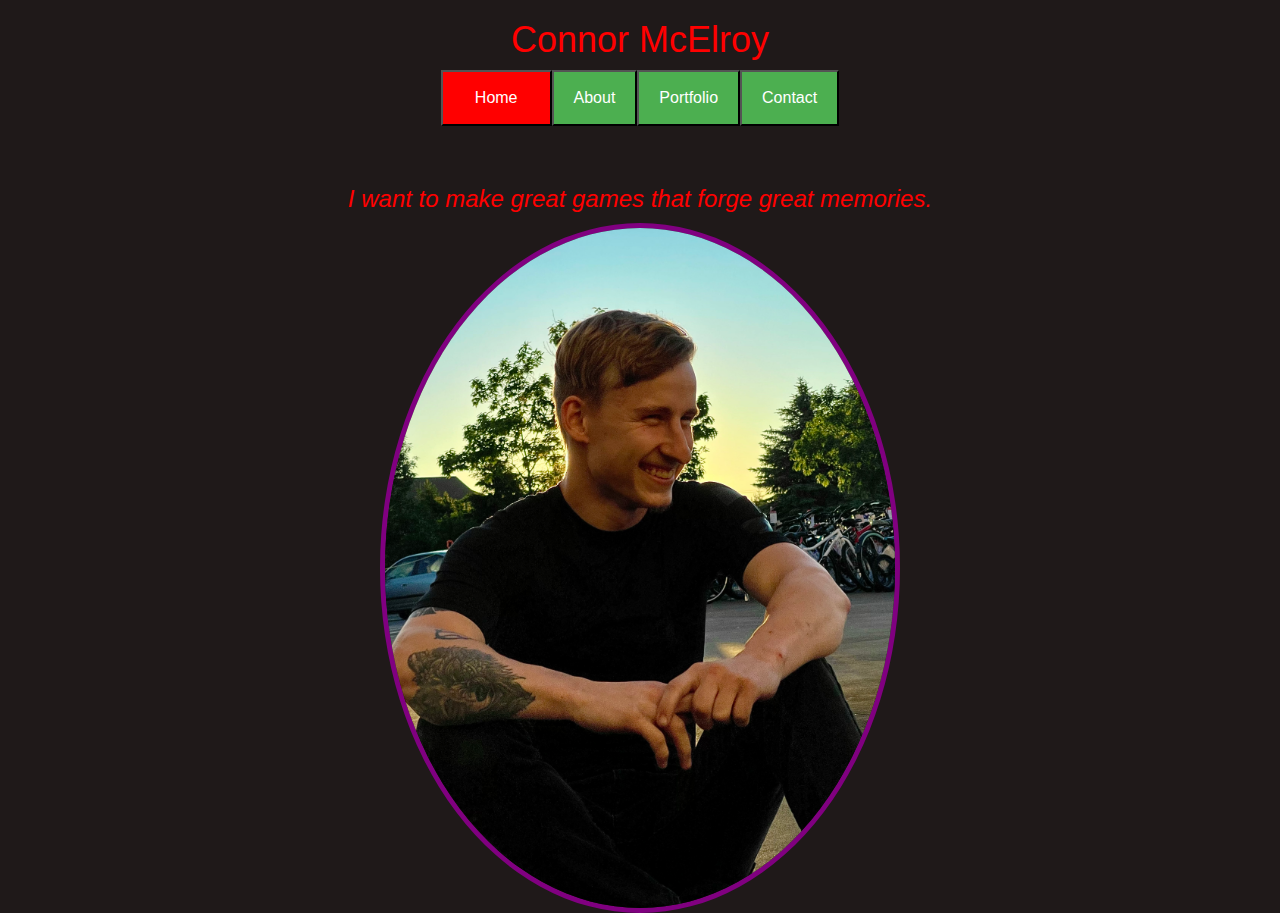
<file: src/index.html>
<!DOCTYPE html>

<html>
    <head>
        <meta charset="utf-8">
        <meta name="viewport" content="width=device-width, initial-scale=1">
        <title>Home</title>
        <link href="https://cdn.jsdelivr.net/npm/bootstrap@5.3.0-alpha1/dist/css/bootstrap.min.css" rel="stylesheet" integrity="sha384-GLhlTQ8iRABdZLl6O3oVMWSktQOp6b7In1Zl3/Jr59b6EGGoI1aFkw7cmDA6j6gD" crossorigin="anonymous">
        <link rel="stylesheet" href="https://maxcdn.bootstrapcdn.com/bootstrap/3.3.7/css/bootstrap.min.css">
        <script src="https://ajax.googleapis.com/ajax/libs/jquery/3.2.1/jquery.min.js"></script>
        <script src="https://maxcdn.bootstrapcdn.com/bootstrap/3.3.7/js/bootstrap.min.js"></script>
        <link rel="stylesheet" href="prim.css">
    </head>
    <body>
        <!--header-->
        <div>
            <h1>Connor McElroy</h1>
        </div>

        <!--nav-->
        <div class="bar">
            <button class = "button_active"; onclick = "window.location.href = 'index.html';">Home</button>
            <button onclick = "window.location.href = 'about.html';">About</button>
            <button onclick = "window.location.href = 'portfolio.html';">Portfolio</button>
            <button onclick = "window.location.href = 'contact.html';">Contact</button>
        </div><br><br>

        <!--tagline-->
        <div class="border p-20 mb-3 border-danger border-5">
            <h3>I want to make great games that forge great memories.</h3>
        </div>

        <!--profile-->
        <div class = "index">
            <br><img class = "img1"; src="../imgs/cm.jpg" alt="Connor McElroy">
        </div>
        
        <script src="" async defer></script>
    </body>
</html>
</file>
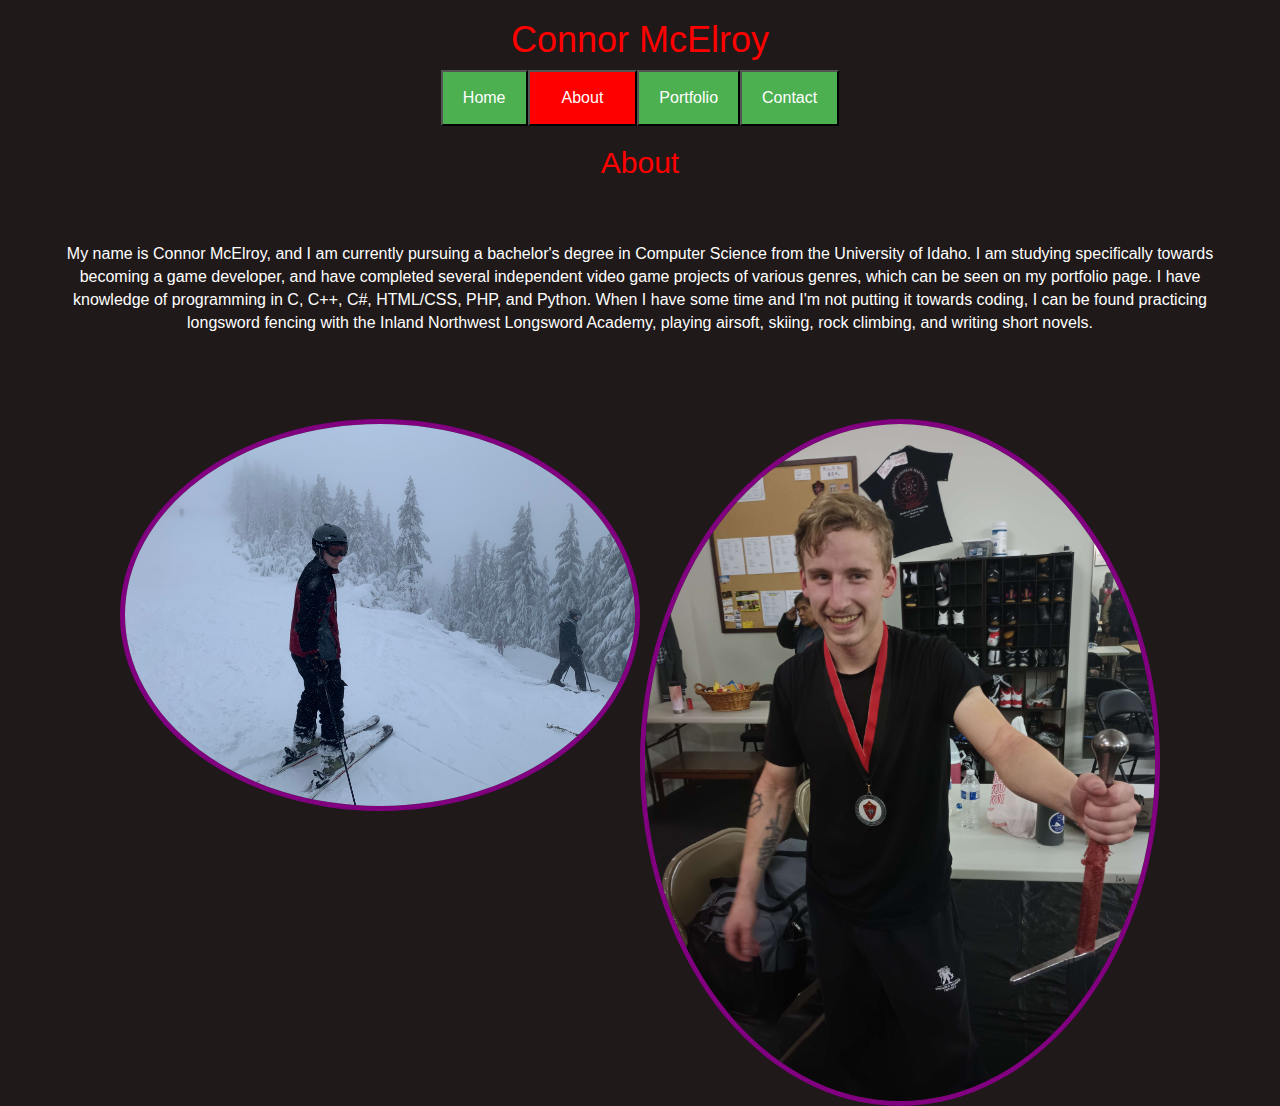
<file: src/about.html>
<!DOCTYPE html>

<html>
    <head>
        <meta charset="utf-8">
        <meta name="viewport" content="width=device-width, initial-scale=1">
        <title>About</title>
        <link href="https://cdn.jsdelivr.net/npm/bootstrap@5.3.0-alpha1/dist/css/bootstrap.min.css" rel="stylesheet" integrity="sha384-GLhlTQ8iRABdZLl6O3oVMWSktQOp6b7In1Zl3/Jr59b6EGGoI1aFkw7cmDA6j6gD" crossorigin="anonymous">
        <link rel="stylesheet" href="https://maxcdn.bootstrapcdn.com/bootstrap/3.3.7/css/bootstrap.min.css">
        <script src="https://ajax.googleapis.com/ajax/libs/jquery/3.2.1/jquery.min.js"></script>
        <script src="https://maxcdn.bootstrapcdn.com/bootstrap/3.3.7/js/bootstrap.min.js"></script>
        <link rel="stylesheet" href="prim.css">
    </head>
    <body>
        <!--header-->
        <div>
            <h1>Connor McElroy</h1>
        </div>

        <!--nav-->
        <div class="bar">
            <button onclick = "window.location.href = 'index.html';">Home</button>
            <button class = "button_active"; onclick = "window.location.href = 'about.html';">About</button>
            <button onclick = "window.location.href = 'portfolio.html';">Portfolio</button>
            <button onclick = "window.location.href = 'contact.html';">Contact</button>
        </div>

        <!--title-->
        <h2>About</h2>

        <!--about-->
        <div>
            <p class="p2">
                My name is Connor McElroy, and I am currently pursuing a bachelor's degree in Computer Science from the University of Idaho. 
                I am studying specifically towards becoming a game developer, and have completed several independent video game projects of various genres,
                which can be seen on my portfolio page. I have knowledge of programming in C, C++, C#, HTML/CSS, PHP, and Python. When I have some time and I'm not putting
                it towards coding, I can be found practicing longsword fencing with the Inland Northwest Longsword Academy, playing airsoft, skiing, rock climbing,
                and writing short novels.
            </p>

            <!--images-->
            <div style="display: flex;" class="bar">

                <!--photo 1-->
                <div>
                    <br><img src="../imgs/IMG-5126.jpg" class="img-fluid img1" alt="Connor McElroy Skiing">
                </div>

                <!--photo 2-->
                <div>
                    <br><img src="../imgs/IMG-20221112-192910795.JPG" class="img-fluid img1" alt="Connor McElroy Fencing">
                </div>
            </div>

        </div>
        
        <script src="" async defer></script>
    </body>
</html>
</file>
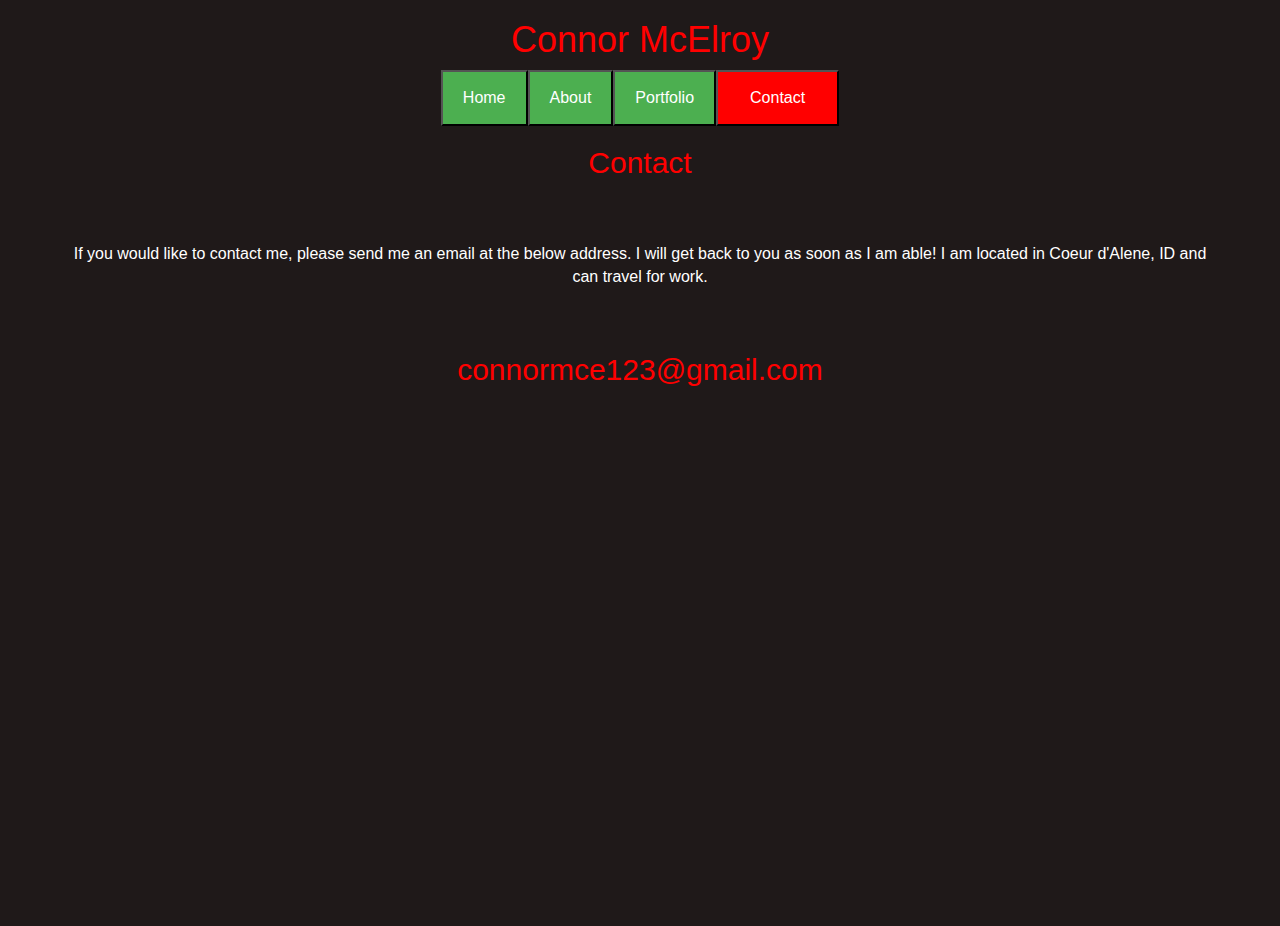
<file: src/contact.html>
<!DOCTYPE html>

<html>
    <head>
        <meta charset="utf-8">
        <meta name="viewport" content="width=device-width, initial-scale=1">
        <title>Contact</title>
        <link href="https://cdn.jsdelivr.net/npm/bootstrap@5.3.0-alpha1/dist/css/bootstrap.min.css" rel="stylesheet" integrity="sha384-GLhlTQ8iRABdZLl6O3oVMWSktQOp6b7In1Zl3/Jr59b6EGGoI1aFkw7cmDA6j6gD" crossorigin="anonymous">
        <link rel="stylesheet" href="https://maxcdn.bootstrapcdn.com/bootstrap/3.3.7/css/bootstrap.min.css">
        <script src="https://ajax.googleapis.com/ajax/libs/jquery/3.2.1/jquery.min.js"></script>
        <script src="https://maxcdn.bootstrapcdn.com/bootstrap/3.3.7/js/bootstrap.min.js"></script>
        <link rel="stylesheet" href="prim.css">
    </head>
    <body>
        <!--header-->
        <div>
            <h1>Connor McElroy</h1>
        </div>

        <div class="links-area d-lg-none">
            <!-- later additions... -->
        </div>

        <!--nav-->
        <div class="bar">
            <button onclick = "window.location.href = 'index.html';">Home</button>
            <button onclick = "window.location.href = 'about.html';">About</button>
            <button onclick = "window.location.href = 'portfolio.html';">Portfolio</button>
            <button class = "button_active"; onclick = "window.location.href = 'contact.html';">Contact</button>
        </div>

        <!--title-->
        <h2>Contact</h2>

        <!--contact-->
        <div class="text-center">
            <p class="p2">
                If you would like to contact me, please send me an email at the below address. I will get back to you as soon as I am able!
                I am located in Coeur d'Alene, ID and can travel for work.
            </p>

            <!--email-->
            <a class="h2" href="mailto: connormce123@gmail.com">connormce123@gmail.com</a>
        
            <!--google map-->
            <br><br><div class="mapouter">
                <div class="gmap_canvas">
                    <iframe width="500" height="400" id="gmap_canvas" src="https://maps.google.com/maps?q=Coeur d'Alene,%20ID&t=&z=13&ie=UTF8&iwloc=&output=embed" frameborder="0" scrolling="no" marginheight="0" marginwidth="0"></iframe>
                </div>
            </div><br>
        </div>

    </body>
</html>
</file>
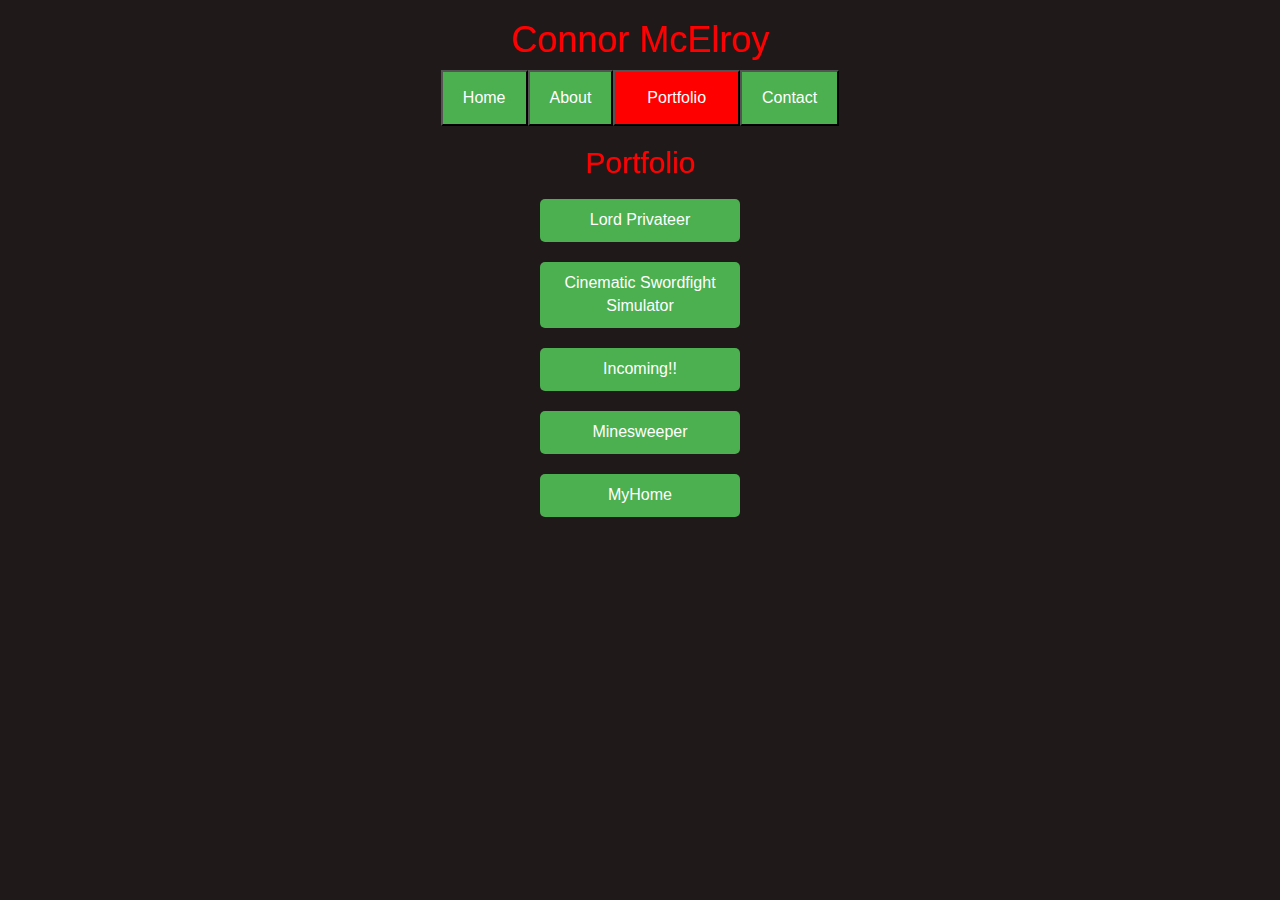
<file: src/portfolio.html>
<!DOCTYPE html>

<html>
    <head>
        <meta charset="utf-8">
        <meta name="viewport" content="width=device-width, initial-scale=1">
        <title>Portfolio</title>
        <link href="https://cdn.jsdelivr.net/npm/bootstrap@5.3.0-alpha1/dist/css/bootstrap.min.css" rel="stylesheet" integrity="sha384-GLhlTQ8iRABdZLl6O3oVMWSktQOp6b7In1Zl3/Jr59b6EGGoI1aFkw7cmDA6j6gD" crossorigin="anonymous">
        <link rel="stylesheet" href="https://maxcdn.bootstrapcdn.com/bootstrap/3.3.7/css/bootstrap.min.css">
        <script src="https://ajax.googleapis.com/ajax/libs/jquery/3.2.1/jquery.min.js"></script>
        <script src="https://maxcdn.bootstrapcdn.com/bootstrap/3.3.7/js/bootstrap.min.js"></script>
        <link rel="stylesheet" href="prim.css">
    </head>
    <body>
        <!--header-->
        <div>
            <h1>Connor McElroy</h1>
        </div>

        <!--nav-->
        <div class="bar">
            <button onclick = "window.location.href = 'index.html';">Home</button>
            <button onclick = "window.location.href = 'about.html';">About</button>
            <button class = "button_active"; onclick = "window.location.href = 'portfolio.html';">Portfolio</button>
            <button onclick = "window.location.href = 'contact.html';">Contact</button>
        </div>

        <!--title-->
        <h2>Portfolio</h2>

        <!--lord privateer-->
        <div class="border p-20 mb-3 border-danger border-5">
            <div class="text-center">
                
                <!-- Collapsible button -->
                <button class="custom-button" data-toggle="collapse" data-target="#portfolioCollapse1">
                    Lord Privateer
                </button>
            
                <!-- Collapsible content -->
                <div id="portfolioCollapse1" class="collapse text-center">

                    <p class="p2">
                        <a class="responsive-link" href="https://store.steampowered.com/app/2411730/Lord_Privateer/" target="_blank">
                            https://store.steampowered.com/app/2411730/Lord_Privateer/</a><br><br>
                        Lord Privateer is my first 3D Unreal Engine project. As the undead captain of a mysterious vessel 
                        sent from the afterlife into a somber world ruled by an ultra-powerful ocean tyrant, you are tasked with laying waste to evil seafaring forces, vanquishing 
                        powerful champion vessels, demolishing naval forts, and displacing The Patriarch from his position of power.
                        <br><br>I made Lord Privateer in Unreal Engine 5, and launched on Steam, June 1, 2023 after almost exactly two years of work.
                        Lord Privateer is a single-player, open-world, ship-combat exploration experience. The player can engage in open-world ship battles, boss boat fights,
                        naval fort assaults, and manual landmark navigation to progress through the story.
                    </p>

                    <!-- first row -->
                    <div class="text-center">
                        <!-- inline modal button 1 -->
                        <button type="button" class="btn btn-info btn-lg" data-toggle="modal" data-target="#myModal1">
                            <img src="../imgs/ss1.png" class="img-fluid" alt="Responsive image"></button>

                        <!-- modal -->
                        <div id="myModal1" class="modal fade" role="dialog">
                            <div class="modal-dialog">

                                <!-- modal content-->
                                <div class="modal-content modal-lg">
                                    <img src="../imgs/ss1.png" class="img-responsive" alt="Responsive image">
                                </div>
                            </div>
                        </div>

                        <!-- inline modal button 2 -->
                        
                        <button type="button" class="btn btn-info btn-lg" data-toggle="modal" data-target="#myModal4">
                            <img src="../imgs/ss2.png" class="img-fluid" alt="Responsive image"></button>

                        <!-- modal -->
                        <div id="myModal4" class="modal fade" role="dialog">
                            <div class="modal-dialog">

                                <!-- modal content-->
                                <div class="modal-content modal-lg">
                                    <img src="../imgs/ss2.png" class="img-responsive" alt="Responsive image">
                                </div>
                            </div>
                        </div>
                    </div>

                    <!-- second row -->
                    <div class="text-center">
                        <!-- inline modal button 3 -->
                        <button type="button" class="btn btn-info btn-lg" data-toggle="modal" data-target="#myModal2">
                            <img src="../imgs/ss5.png" class="img-fluid" alt="Responsive image"></button>

                        <!-- modal -->
                        <div id="myModal2" class="modal fade" role="dialog">
                            <div class="modal-dialog">

                                <!-- modal content-->
                                <div class="modal-content modal-lg">
                                    <img src="../imgs/ss5.png" class="img-responsive" alt="Responsive image">
                                </div>
                            </div>
                        </div>

                        <!-- inline modal button 4 -->
                        <button type="button" class="btn btn-info btn-lg" data-toggle="modal" data-target="#myModal3">
                            <img src="../imgs/ss4.png" class="img-fluid" alt="Responsive image"></button>

                        <!-- modal -->
                        <div id="myModal3" class="modal fade" role="dialog">
                            <div class="modal-dialog">

                                <!-- modal content-->
                                <div class="modal-content modal-lg">
                                    <img src="../imgs/ss4.png" class="img-responsive" alt="Responsive image">
                                </div>
                            </div>
                        </div>
                    </div>
                </div>
            </div>

        </div>

        <!--cinematic swordfight simulator-->
        <div class="border p-20 mb-3 border-danger border-5">
            <div class="text-center">
                
                <!-- Collapsible button -->
                <button class="custom-button" data-toggle="collapse" data-target="#portfolioCollapse2">
                    Cinematic Swordfight Simulator
                </button>
            
                <!-- Collapsible content -->
                <div id="portfolioCollapse2" class="collapse text-center">

                    <p class="p2">
                        <a href="https://bingitybongity.itch.io/cinematic-swordfight-simulator" target="_blank">
                            https://bingitybongity.itch.io/cinematic-swordfight-simulator</a><br><br>
                        Cinematic Swordfight Simulator is a minimalist art style 2D swordfighting party game. Grab a few controllers and duel to the death against your friends, blade to blade!
                        <br><br>I made Cinematic Swordfight Simulator in the Game Maker 2 engine, and made it available online at itch.io February 2021.
                        CSS, as I like to call it, is a two-player fighting party game played on controllers that puts two players in opposition armed with swords and scarves.
                    </p>

                    <!-- first row -->
                    <div class="text-center">
                        <!-- inline modal button 1 -->
                        <button type="button" class="btn btn-info btn-lg" data-toggle="modal" data-target="#myModal5">
                            <img src="../imgs/css1.png" class="img-fluid" alt="Responsive image"></button>

                        <!-- modal -->
                        <div id="myModal5" class="modal fade" role="dialog">
                            <div class="modal-dialog">

                                <!-- modal content-->
                                <div class="modal-content modal-lg">
                                    <img src="../imgs/css1.png" class="img-responsive" alt="Responsive image">
                                </div>
                            </div>
                        </div>

                        <!-- inline modal button 2 -->
                        <button type="button" class="btn btn-info btn-lg" data-toggle="modal" data-target="#myModal6">
                            <img src="../imgs/css2.png" class="img-fluid" alt="Responsive image"></button>

                        <!-- modal -->
                        <div id="myModal6" class="modal fade" role="dialog">
                            <div class="modal-dialog">

                                <!-- modal content-->
                                <div class="modal-content modal-lg">
                                    <img src="../imgs/css2.png" class="img-responsive" alt="Responsive image">
                                </div>
                            </div>
                        </div>
                    </div>
                </div>
            </div>

        </div>

        <!--incoming-->
        <div class="border p-20 mb-3 border-danger border-5">
            <div class="text-center">

                <!-- Collapsible button -->
                <button class="custom-button" data-toggle="collapse" data-target="#portfolioCollapse3">
                    Incoming!!
                </button>
            
                <!-- Collapsible content -->
                <div id="portfolioCollapse3" class="collapse text-center">

                    <p class="p2">
                        Incoming!! is a 2D, top-down, twin-stick style high intensity dodgeball game. Square up against waves of opponents and take them down one at a time 
                        by mastering the humble dodgeball!
                        <br><br>This game was the result of a group project for CS 383 Software Engineering at University of Idaho, made alongside 
                        <a href="https://github.com/kevinwing" target="_blank">Kevin Wing</a> and 
                        <a href="https://github.com/AVLnCS" target="_blank">Gary Banks</a> in the Unity engine.
                        This game is not yet available online, but will soon be uploaded to itch.io.
                    </p>

                    <!-- first row -->
                    <div class="text-center">
                        <!-- inline modal button 1 -->
                        <button type="button" class="btn btn-info btn-lg" data-toggle="modal" data-target="#myModal7">
                            <img src="../imgs/inc1.png" class="img-fluid" alt="Responsive image"></button>
                        <!-- modal -->
                        <div id="myModal7" class="modal fade" role="dialog">
                            <div class="modal-dialog">

                                <!-- modal content-->
                                <div class="modal-content modal-lg">
                                    <img src="../imgs/inc1.png" class="img-responsive" alt="Responsive image">
                                </div>
                            </div>
                        </div>

                        <!-- inline modal button 2 -->
                        <button type="button" class="btn btn-info btn-lg" data-toggle="modal" data-target="#myModal8">
                            <img src="../imgs/inc2.png" class="img-fluid" alt="Responsive image"></button>

                        <!-- modal -->
                        <div id="myModal8" class="modal fade" role="dialog">
                            <div class="modal-dialog">

                                <!-- modal content-->
                                <div class="modal-content modal-lg">
                                    <img src="../imgs/inc2.png" class="img-responsive" alt="Responsive image">
                                </div>
                            </div>
                        </div>
                    </div>
                </div>
            </div>
        </div>
        

        <!--minesweeper-->
        <div class="border p-20 mb-3 border-danger border-5">
            <div class="text-center">
                
                <!-- Collapsible button -->
                <button class="custom-button" data-toggle="collapse" data-target="#portfolioCollapse4">
                    Minesweeper
                </button>
            
                <!-- Collapsible content -->
                <div id="portfolioCollapse4" class="collapse text-center">

                    <p class="p2">
                        <a href="https://github.com/kevinwing/sweep" target="_blank">
                            https://github.com/kevinwing/sweep</a>
                        <br><br>This is a classic take on Minesweeper written in C++. The game was the final group project I participated in for CS151 Computer Science II at North Idaho College.
                        I helped put this together alongside 
                        <a href="https://github.com/kevinwing" target="_blank">Kevin Wing</a> and 
                        <a href="https://github.com/GlacialStalke" target="_blank">Caleb Simmons</a>. This program can be installed and played from the terminal using
                        the instructions in the Github repository.
                    </p>

                    <!-- first row -->
                    <div class="text-center">
                        <!-- inline modal button 3 -->
                        <button type="button" class="btn btn-info btn-lg" data-toggle="modal" data-target="#myModal9">
                            <img src="../imgs/ms1.png" class="img-fluid" alt="Responsive image"></button>

                        <!-- modal -->
                        <div id="myModal9" class="modal fade" role="dialog">
                            <div class="modal-dialog">

                                <!-- modal content-->
                                <div class="modal-content modal-lg">
                                    <img src="../imgs/ms1.png" class="img-responsive" alt="Responsive image">
                                </div>
                            </div>
                        </div>

                        <!-- inline modal button 4 -->
                        <button type="button" class="btn btn-info btn-lg" data-toggle="modal" data-target="#myModal10">
                            <img src="../imgs/ms2.png" class="img-fluid" alt="Responsive image"></button>

                        <!-- modal -->
                        <div id="myModal10" class="modal fade" role="dialog">
                            <div class="modal-dialog">

                                <!-- modal content-->
                                <div class="modal-content modal-lg">
                                    <img src="../imgs/ms2.png" class="img-responsive" alt="Responsive image">
                                </div>
                            </div>
                        </div>
                    </div>
                </div>
            </div>        

        </div>

        <!--MyHome-->
        <div class="border p-20 mb-3 border-danger border-5">
            <div class="text-center">
                
                <!-- Collapsible button -->
                <button class="custom-button" data-toggle="collapse" data-target="#portfolioCollapse5">
                    MyHome
                </button>
            
                <!-- Collapsible content -->
                <div id="portfolioCollapse5" class="collapse text-center">

                    <p class="p2">
                        <a href="https://github.com/connor-mcelroy/360-project" target="_blank">
                            https://github.com/connor-mcelroy/360-project</a>
                        <br><br>In a break from video games, I present below screenshots from the MyHome project I completed for CS360 Database Systems at University of Idaho alongside 
                        <a href="https://github.com/kevinwing" target="_blank">Kevin Wing</a>. This project is built within the Laravel framework and involved HTML, CSS, and PHP.
                        It supports communication with a localhost database to enable the creation of user accounts that allow the posting of user houses and their features in tandem with
                        the creation of vendor accounts that allow the posting of home services for sale. The user accounts have access to a service calculator to compare and contrast the
                        benefits and costs of advertised vendor services and allow the user to check out new services for their home.
                    </p>

                    <!-- first row -->
                    <div class="text-center">
                        <!-- inline modal button 3 -->
                        <button type="button" class="btn btn-info btn-lg" data-toggle="modal" data-target="#myModal11">
                            <img src="../imgs/ol1.png" class="img-fluid" alt="Responsive image"></button>

                        <!-- modal -->
                        <div id="myModal11" class="modal fade" role="dialog">
                            <div class="modal-dialog">

                                <!-- modal content-->
                                <div class="modal-content modal-lg">
                                    <img src="../imgs/ol1.png" class="img-responsive" alt="Responsive image">
                                </div>
                            </div>
                        </div>

                        <!-- inline modal button 4 -->
                        <button type="button" class="btn btn-info btn-lg" data-toggle="modal" data-target="#myModal12">
                            <img src="../imgs/ol2.png" class="img-fluid" alt="Responsive image"></button>

                        <!-- modal -->
                        <div id="myModal12" class="modal fade" role="dialog">
                            <div class="modal-dialog">

                                <!-- modal content-->
                                <div class="modal-content modal-lg">
                                    <img src="../imgs/ol2.png" class="img-responsive" alt="Responsive image">
                                </div>
                            </div>
                        </div>
                    </div>

                    <!-- second row -->
                    <div class="text-center">
                        <!-- inline modal button 3 -->
                        <button type="button" class="btn btn-info btn-lg" data-toggle="modal" data-target="#myModal13">
                            <img src="../imgs/ol3.png" class="img-fluid" alt="Responsive image"></button>

                        <!-- modal -->
                        <div id="myModal13" class="modal fade" role="dialog">
                            <div class="modal-dialog">

                                <!-- modal content-->
                                <div class="modal-content modal-lg">
                                    <img src="../imgs/ol3.png" class="img-responsive" alt="Responsive image">
                                </div>
                            </div>
                        </div>

                        <!-- inline modal button 4 -->
                        <button type="button" class="btn btn-info btn-lg" data-toggle="modal" data-target="#myModal14">
                            <img src="../imgs/ol4.png" class="img-fluid" alt="Responsive image"></button>

                        <!-- modal -->
                        <div id="myModal14" class="modal fade" role="dialog">
                            <div class="modal-dialog">

                                <!-- modal content-->
                                <div class="modal-content modal-lg">
                                    <img src="../imgs/ol4.png" class="img-responsive" alt="Responsive image">
                                </div>
                            </div>
                        </div>
                    </div>

                    <!-- third row -->
                    <div class="text-center">
                        <!-- inline modal button 3 -->
                        <button type="button" class="btn btn-info btn-lg" data-toggle="modal" data-target="#myModal15">
                            <img src="../imgs/ol6.png" class="img-fluid" alt="Responsive image"></button>

                        <!-- modal -->
                        <div id="myModal15" class="modal fade" role="dialog">
                            <div class="modal-dialog">

                                <!-- modal content-->
                                <div class="modal-content modal-lg">
                                    <img src="../imgs/ol6.png" class="img-responsive" alt="Responsive image">
                                </div>
                            </div>
                        </div>

                        <!-- inline modal button 4 -->
                        <button type="button" class="btn btn-info btn-lg" data-toggle="modal" data-target="#myModal16">
                            <img src="../imgs/ol8.png" class="img-fluid" alt="Responsive image"></button>

                        <!-- modal -->
                        <div id="myModal16" class="modal fade" role="dialog">
                            <div class="modal-dialog">

                                <!-- modal content-->
                                <div class="modal-content modal-lg">
                                    <img src="../imgs/ol8.png" class="img-responsive" alt="Responsive image">
                                </div>
                            </div>
                        </div>
                    </div>
                </div>
            </div>

        </div>
        
        <script src="" async defer></script>
    </body>
</html>
</file>
<file: src/prim.css>
h1 {
    color:red;
    font-family: 'Franklin Gothic Medium', 'Arial Narrow', Arial, sans-serif;
    text-align: center;
}

h2 {
  color:red;
  font-family: 'Franklin Gothic Medium', 'Arial Narrow', Arial, sans-serif;
  text-align: center;
}

.h2 {
  color: red;
  text-decoration: none;
}

h3 {
  color:red;
  font-family: 'Franklin Gothic Medium', 'Arial Narrow', Arial, sans-serif;
  text-align: center;
  font-size: x-large;
  font-style: italic;
}

p {
  color:rgb(255, 255, 255);
  font-family: 'Franklin Gothic Medium', 'Arial Narrow', Arial, sans-serif;
  text-align: center;
  margin-top: 10em;
  margin-bottom: 10em;
  margin-left: 10em;
  margin-right: 10em;
}

.p2 {
  color:rgb(255, 255, 255);
  font-family: 'Franklin Gothic Medium', 'Arial Narrow', Arial, sans-serif;
  text-align: center;
  margin: 5%;
  font-size: medium;
}

button {
  background-color: #4CAF50; /* Green */
  border: line-style;
  color: white;
  padding: 10px 20px;
  text-align: center;
  text-decoration: none;
  display: inline-block;
  font-size: 16px;
  transition: 0.2s all;
}

.button_active {
  background-color: #ff0000; /* Red */
  border: line-style;
  color: white;
  padding: 15px 32px;
  text-align: center;
  text-decoration: none;
  display: inline-block;
  font-size: 16px;
  transition: 0.2s all;
}

.img1 {
  border-style: solid;
  border-radius: 50%;
  border-width: 5px;
  border-color: purple;
  margin: auto;
  display: block;
  max-width: 100%;
}


.img3 {
  border-style: solid;
  border-color: black;
  width: 347px;
  height: 192px;
  align-self: center;
  display: block;
}

button:hover {
  transform: scale(0.9);
}

body {
  background-color: rgb(31, 25, 25);
}

.btn.btn-info.btn-lg {
  background-color: black;
  margin-bottom: 10%;
  margin-left: 5%;
  margin-right: 5%;
  width: 30%;
  display: inline-block;
}

.img-fluid {
  width: 100%;
}

.mapouter {
  position: relative;
  text-align: center;
  height: 500px;
  width: 100%;
  max-width: 100%;
}

.gmap_canvas {
  overflow: hidden;
  background: none !important;
  height: 100%;
  display: inline-block;
  margin: 0 auto;
}

/* Fade in on load */
body {
  animation: fadeInAnimation ease 1s;
  animation-iteration-count: 1;
  animation-fill-mode: forwards;
}
@keyframes fadeInAnimation {
  0% {
      opacity: 0;
  }
  100% {
      opacity: 1;
  }
}

.index {
  display: flex;
  justify-content: center;
  margin: 0 auto;
}

.custom-button {
  background-color: #4CAF50;
  color: white;
  padding: 10px 20px;
  border: none;
  border-radius: 5px;
  font-size: 16px;
  text-align: center;
  width: 200px;
  margin: 10px auto;
  text-decoration: none;
}

.custom-button:hover {
  background-color: #45a049; /* Darker green on hover */
  text-decoration: none;
}

.custom-button:active {
  background-color: #4CAF50; /* Keep the background color on click */
  text-decoration: none;
}

/* Adjustments on mobile devices */
@media (max-width: 876px) {
  .bar {
    display: flex;
    justify-content: center;
    margin: 0 auto;
  }
  .gmap_canvas {
    width: 100%;
  }
  .responsive-link {
    font-size: 90%;
  }
}

/* Standard adjustments on full screens */
@media (min-width: 877px) {
  .bar {
    max-width: auto;
    display: flex;
    justify-content: center;
  }
  .img1 {
    max-width: 520px;
  }
}
</file>
